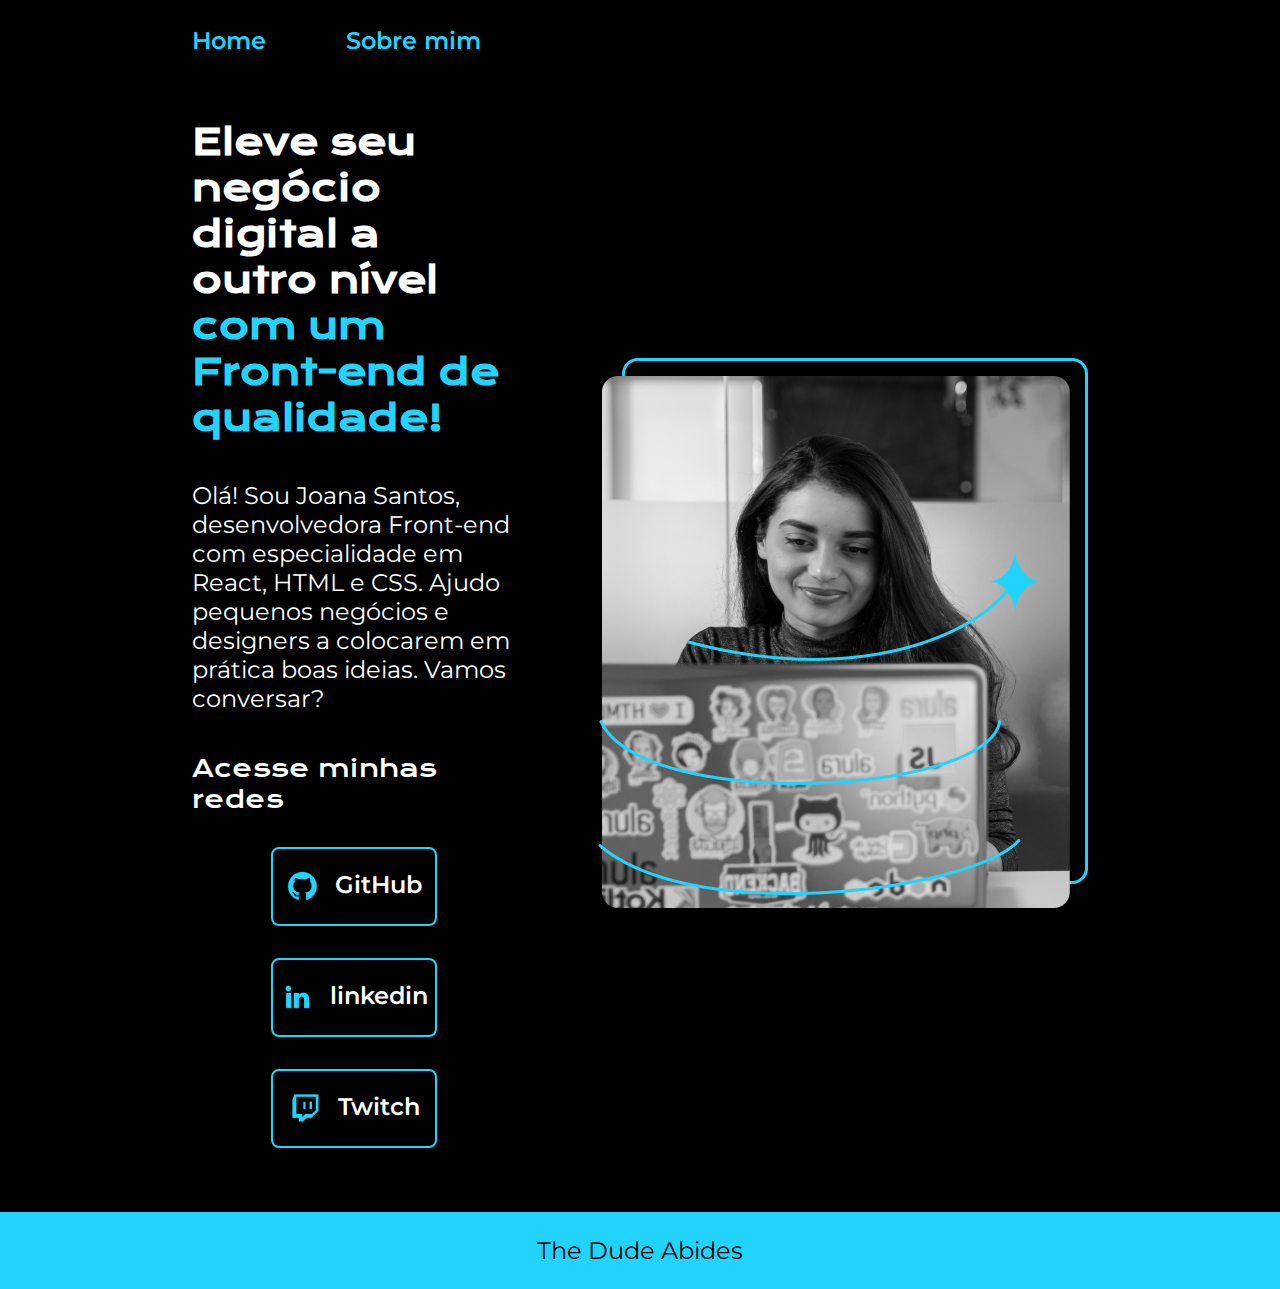
<file: index.html>
<!DOCTYPE html>
<html lang="pt-br">
<head>
    <meta charset="UTF-8">
    <meta http-equiv="X-UA-Compatible" content="IE=edge">
    <meta name="viewport" content="width=device-width, initial-scale=1.0">
    <title>Portfolio</title>
    <link rel="stylesheet" href="./Styles/style.css">
</head>
<body>
    <header class="cabecalho">
        <nav class="cabecalho__menu">
            <a class="cabecalho__menu__link" href="index.html">Home</a>
            <a class="cabecalho__menu__link" href="about.html">Sobre mim</a>
        </nav>
    </header>
    <main class="apresentacao">
        <section class="apresentacao__conteudo">
            <h1 class="apresentacao__conteudo__titulo">Eleve seu negócio digital a outro nível <strong class="titulo-distaque">com um Front-end de qualidade!</strong></h1>
            <p class="apresentacao__conteudo__texto">Olá! Sou Joana Santos, desenvolvedora Front-end com especialidade em React, HTML e CSS. Ajudo pequenos negócios e designers a colocarem em prática boas ideias. Vamos conversar?</p>
            <div class="apresentacao__links">
                <h2 class="apresentacao__links__subtitulo">Acesse minhas redes</h2>
                <a class="apresentacao__links__navegacao" href="https://github.com/Pietroks">
                <img src="./assets/github.png">
                    GitHub
                </a>
                <a class="apresentacao__links__navegacao" href="https://www.linkedin.com/in/pietro-kettner-296b39207/">
                    <img src="./assets/linkedin.png">
                    linkedin
                </a>
                <a class="apresentacao__links__navegacao" href="https://twitch.tv">
                    <img src="./assets/twitch.png">
                    Twitch
                </a>
            </div>
    </section>
    <img class="apresentacao__image" src="./assets/Imagem.png" alt="nobody fucks with the Jesus">
    </main>
    <footer class="rodape">
        <p>The Dude Abides</p>
    </footer>
</body>
</html>
</file>
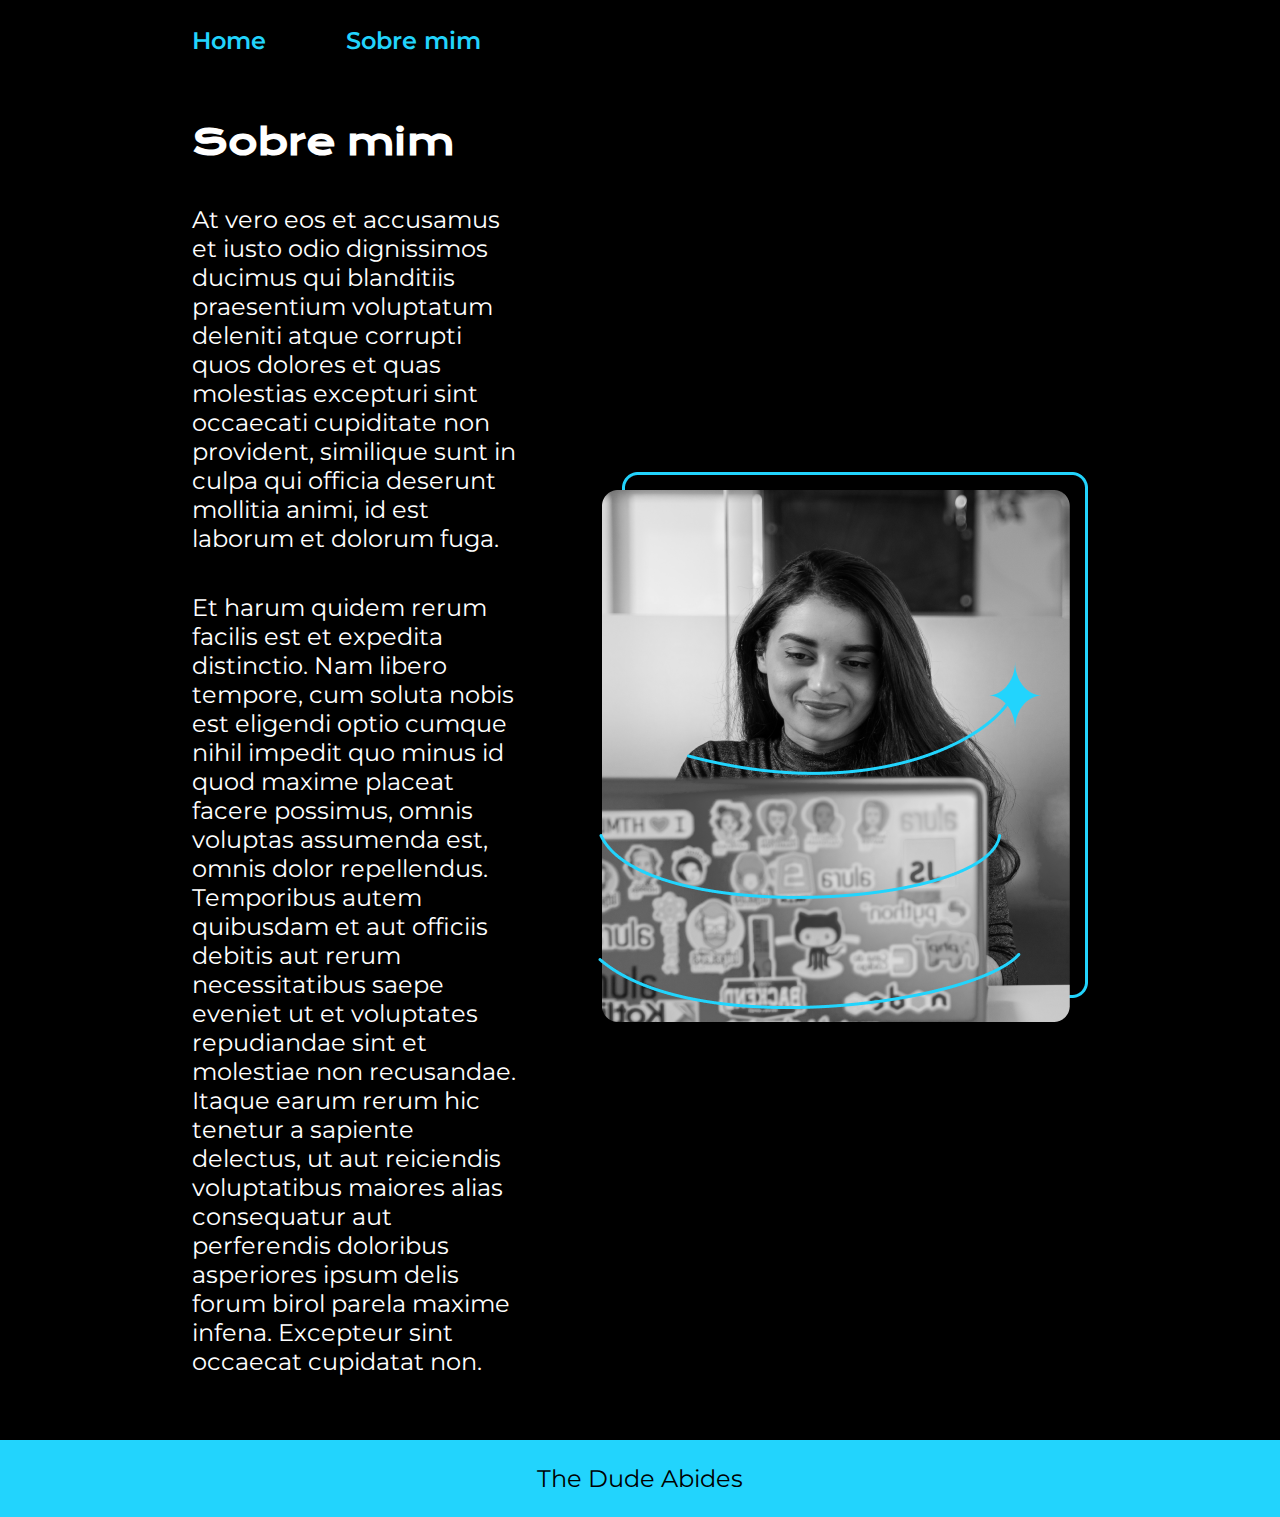
<file: about.html>
<!DOCTYPE html>
<html lang="pt-br">
<head>
    <meta charset="UTF-8">
    <meta http-equiv="X-UA-Compatible" content="IE=edge">
    <meta name="viewport" content="width=device-width, initial-scale=1.0">
    <title>Sobre mim</title>
    <link rel="stylesheet" href="./Styles/style.css">
</head>
<body>
    <header class="cabecalho">
        <nav class="cabecalho__menu">
            <a class="cabecalho__menu__link" href="index.html">Home</a>
            <a class="cabecalho__menu__link" href="about.html">Sobre mim</a>
        </nav>
    </header>
    <main class="apresentacao">
        <section class="apresentacao__conteudo">
            <h1 class="apresentacao__conteudo__titulo">Sobre mim</h1>
            <p class="apresentacao__conteudo__texto">At vero eos et accusamus et iusto odio dignissimos ducimus qui blanditiis praesentium voluptatum deleniti atque corrupti quos dolores et quas molestias excepturi sint occaecati cupiditate non provident, similique sunt in culpa qui officia deserunt mollitia animi, id est laborum et dolorum fuga.</p>
            <p class="apresentacao__conteudo__texto">Et harum quidem rerum facilis est et expedita distinctio. Nam libero tempore, cum soluta nobis est eligendi optio cumque nihil impedit quo minus id quod maxime placeat facere possimus, omnis voluptas assumenda est, omnis dolor repellendus. Temporibus autem quibusdam et aut officiis debitis aut rerum necessitatibus saepe eveniet ut et voluptates repudiandae sint et molestiae non recusandae. Itaque earum rerum hic tenetur a sapiente delectus, ut aut reiciendis voluptatibus maiores alias consequatur aut perferendis doloribus asperiores ipsum delis forum birol parela maxime infena. Excepteur sint occaecat cupidatat non.</p>
        </section>
        <img class="apresentacao__image" src="./assets/Imagem.png" alt="Perfection">
    </main>
    <footer class="rodape">
        <p>The Dude Abides</p>
    </footer>
</body>
</html>
</file>
<file: Styles/style.css>
@import url('https://fonts.googleapis.com/css2?family=Krona+One&family=Montserrat:wght@400;600&display=swap');

:root {
    --cor--primaria: black;
    --cor--secundaria: white;
    --cor--terciaria: #22D4FD;
    --cor--hover: #272727;

    --fonte--primaria: 'Krona One', sans-serif;
    --fonte--secundaria: 'Montserrat', sans-serif;
}

* {
    margin: 0;
    padding: 0;
}

body {
    box-sizing: border-box;
    background-color:var(--cor--primaria);
    color: var(--cor--secundaria);
}

.cabecalho {
    padding: 2% 0% 0% 15%;
}

.cabecalho__menu {
    display: flex;
    gap: 80px;  
}

.cabecalho__menu__link {
    font-family: var(--fonte--secundaria);
    font-size: 1.5rem;
    font-weight: 600;
    color: var(--cor--terciaria);
    text-decoration: none;
}
.apresentacao {
    padding: 5% 15%; 
    display: flex;
    align-items: center;
    justify-content: space-between;
    gap: 82px;
}

.apresentacao__conteudo {
    width: 50%;
    display: flex;
    flex-direction: column;
    gap: 40px;
}

.apresentacao__conteudo__titulo {
    font-size: 2.25rem;
    font-family: var(--fonte--primaria);
}

.titulo-distaque {
    color: var(--cor--terciaria);
}

.apresentacao__conteudo__texto {
    font-size: 1.5rem;
    font-family: var(--fonte--secundaria);
}

.apresentacao__links {
    display: flex;
    flex-direction: column;
    justify-content: space-between;
    align-items: center;   
    gap: 32px;
}

.apresentacao__links__subtitulo {
    font-family: var(--fonte--primaria);
    font-weight: 400;
    font-size: 1.5rem;
}
.apresentacao__links__navegacao{
    display: flex;
    justify-content: center;
    gap: 16px;
    border: 2px solid var(--cor--terciaria);
    width: 50%;
    text-align: center;
    border-radius: 8px;
    font-size: 1.5rem;
    font-weight: 600;
    padding: 21.5px 0;
    text-decoration: none;
    color: var(--cor--secundaria);
    font-family: var(--fonte--secundaria);
}

.apresentacao__links__navegacao:hover {
    background-color: var(--cor--hover);
    padding: 5%;
}

.apresentacao__imagem {
    width: 50%;
    height: 550px;
}

.rodape {
    color: var(--cor--primaria);
    background-color: var(--cor--terciaria);
    padding: 24px;
    text-align: center;
    font-family: var(--fonte--secundaria);
    font-size: 1.5rem;
    font-weight: 400;
}

@media (max-width: 1200px) {
    .cabecalho {
        padding: 10%;
    }
    
    .cabecalho__menu {
        justify-content: center;
    }

    .apresentacao {
        flex-direction: column-reverse;
        padding: 5%;
    }

    .apresentacao__conteudo {
        width: auto;
    }
    
}
</file>
